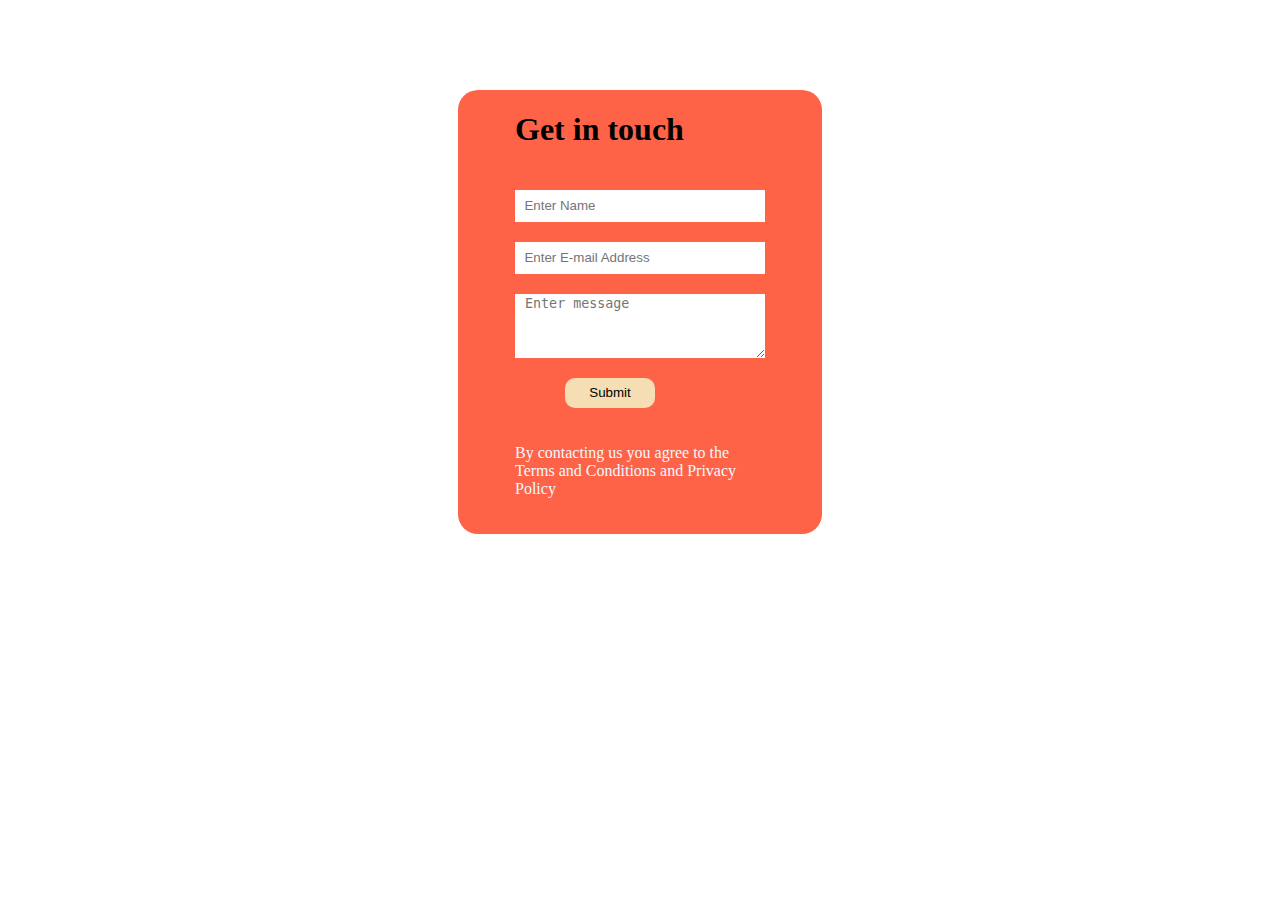
<file: contact.html>
<!DOCTYPE html>
<html lang="en">
<head>
    <meta charset="UTF-8">
    <meta name="viewport" content="width=device-width, initial-scale=1.0">
    <title>contact</title>
    <link rel="stylesheet" href="contact.css">
</head>
<body>
    <section>
        <form action="/action.next">
            <div class="gt">
                <h1>Get in touch</h1>
                <input class="text" type="text" placeholder="  Enter Name" required>
                <input class="text" type="email" placeholder="  Enter E-mail Address" required>
                <textarea rows="4" cols="3" placeholder=" Enter message" required></textarea>
                <button type="submit">Submit</button>
                <p>By contacting us you agree to the Terms and Conditions and Privacy Policy</p>
            </div>
        </form>
    </section>
</body>
</html>
</file>
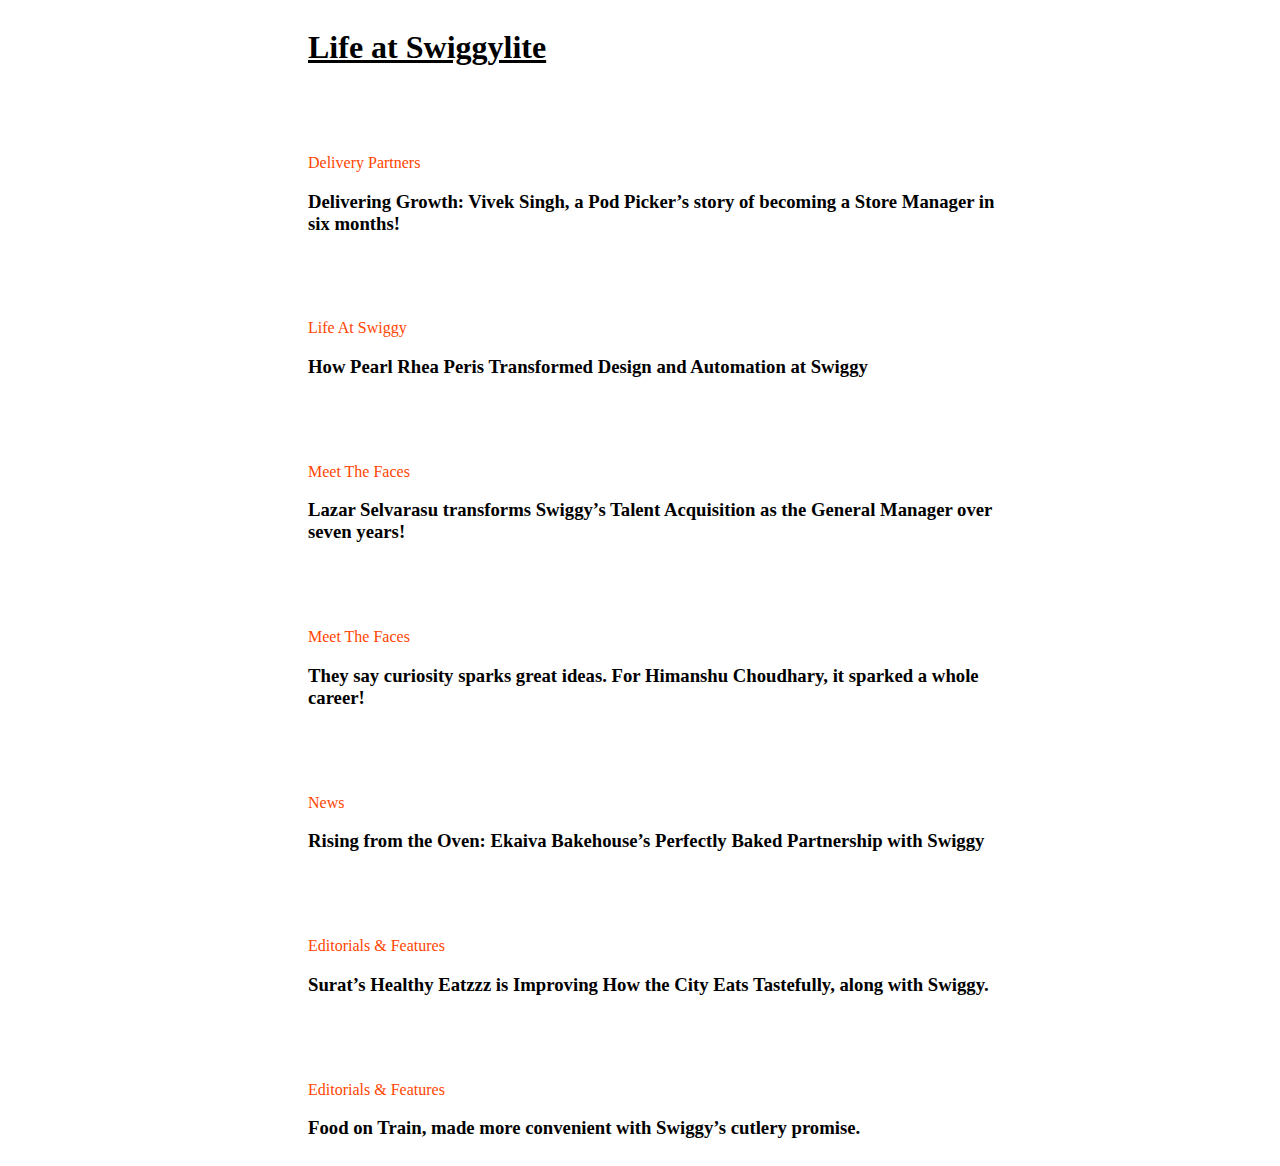
<file: life.html>
<!DOCTYPE html>
<html lang="en">
<head>
    <meta charset="UTF-8">
    <meta name="viewport" content="width=device-width, initial-scale=1.0">
    <title>Life at Swiggylite</title>
    <link rel="stylesheet" href="life.css">
</head>
<body>
    <section>
        <div class="life">
            <h1>Life at Swiggylite</h1>
            <div>
                <p>Delivery Partners</p>
                <h3>Delivering Growth: Vivek Singh, a Pod Picker’s story of becoming a Store Manager in six months!</h3>
            </div>
            <div>
                <p>Life At Swiggy</p>
                <h3>How Pearl Rhea Peris Transformed Design and Automation at Swiggy</h3>
            </div>
            <div>
                <p>Meet The Faces</p>
                <h3>Lazar Selvarasu transforms Swiggy’s Talent Acquisition as the General Manager over seven years!</h3>
            </div>
            <div>
                <p>Meet The Faces</p>
                <h3>They say curiosity sparks great ideas. For Himanshu Choudhary, it sparked a whole career!</h3>
            </div>
            <div>
                <p>News</p>
                <h3>Rising from the Oven: Ekaiva Bakehouse’s Perfectly Baked Partnership with Swiggy</h3>
            </div>
            <div>
                <p>Editorials & Features</p>
                <h3>Surat’s Healthy Eatzzz is Improving How the City Eats Tastefully, along with Swiggy.</h3>
            </div>
            <div>
                <p>Editorials & Features</p>
                <h3>Food on Train, made more convenient with Swiggy’s cutlery promise.</h3>
            </div>
        </div>

    </section>
</body>
</html>
</file>
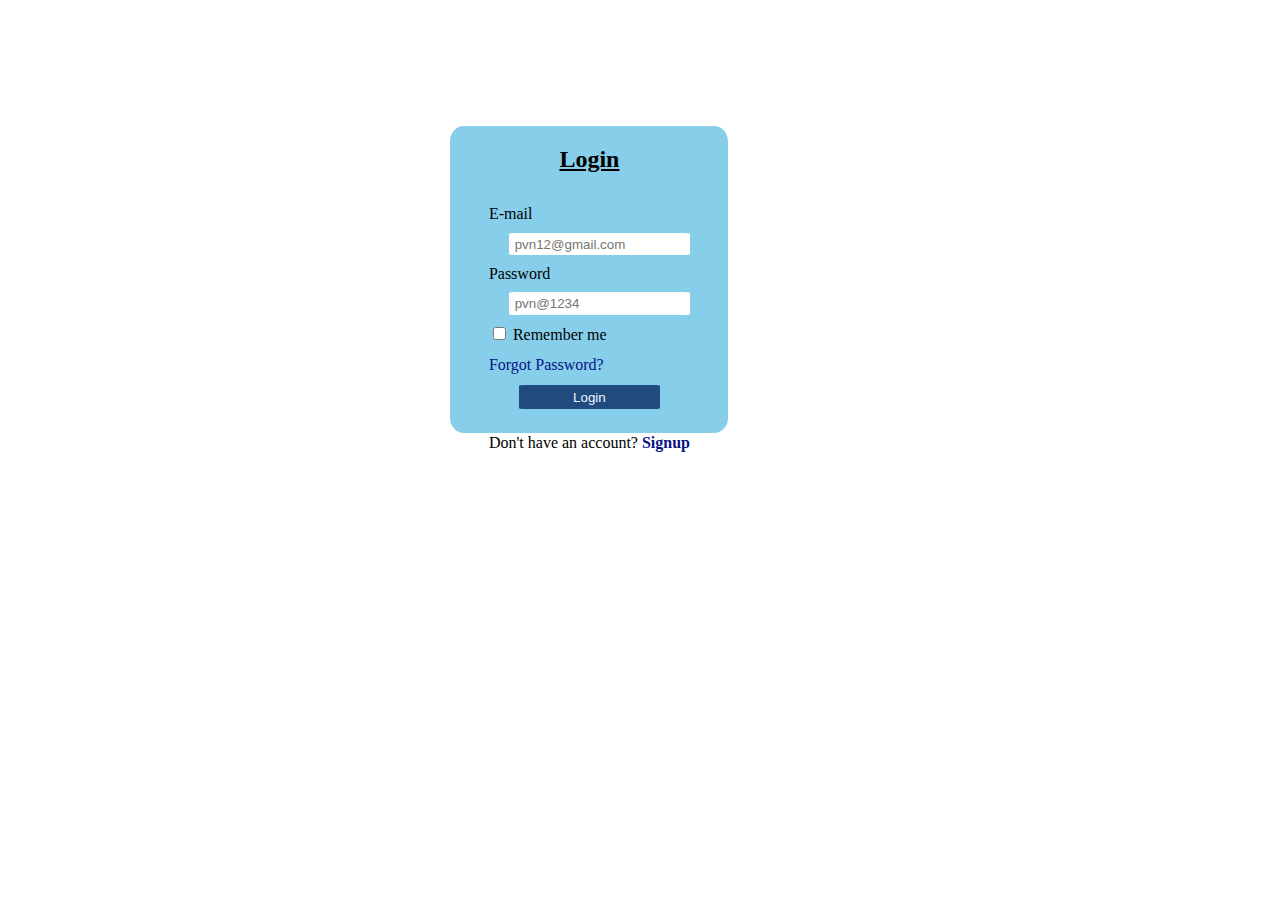
<file: login.html>
<!DOCTYPE html>
<html lang="en">
  <head>
    <meta charset="UTF-8" />
    <meta name="viewport" content="width=device-width, initial-scale=1.0" />
    <title>login</title>
    <link rel="stylesheet" href="login.css" />
  </head>
  <body>
    <div>
      <form class="form"  action="index.html">
        <h2><u>Login</u></h2>        
        <label for="username">E-mail</label>
        <input class="in" type="Email" text="mail" placeholder=" pvn12@gmail.com" required >
        <label for="password">Password</label>
        <input class="in" type="password" text="password" placeholder=" pvn@1234" required >
          <label><input type="checkbox"  name="Remember" required> Remember me</label>
          

        <a href="forgot.html">Forgot Password?</a>
        <button type="submit">Login</button>
        
        <p>Don't have an account? <a href="signup.html"><b>Signup</b></a></p>

      </form>

    </div>
  </body>
</html>
</file>
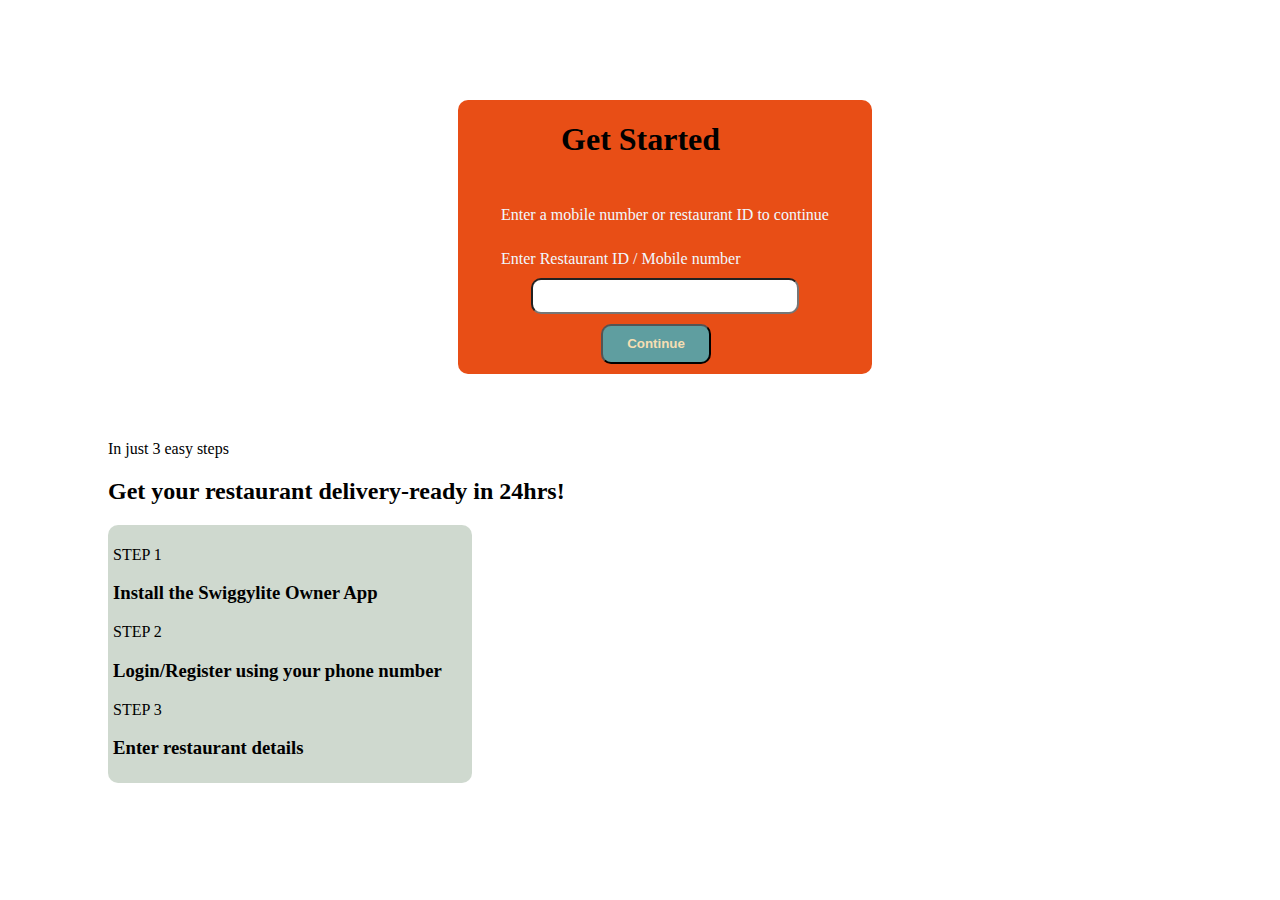
<file: partner.html>
<!DOCTYPE html>
<html lang="en">
<head>
    <meta charset="UTF-8">
    <meta name="viewport" content="width=device-width, initial-scale=1.0">
    <title>partner</title>
    <link rel="stylesheet" href="partner.css">
</head>
<body>
   <section>
        <form onsubmit="return validateForm()" action="/action_page">
            <div class="par">
                <h1>Get Started</h1>
                <p>Enter a mobile number or restaurant ID to continue</p>
                <label>Enter Restaurant ID / Mobile number</label>
                <input class="te" type="text" required>
                <button class="bt" type="submit">Continue</button>
            </div>
            <div class="div">
                <div>
                    <p>In just 3 easy steps</p>
                    <h2>Get your restaurant delivery-ready in 24hrs!</h2>
                </div>
                <div class="d1">
                    <p>STEP 1</p>
                    <h3>Install the Swiggylite Owner App</h3>
                    <p>STEP 2</p>
                    <h3>Login/Register using your phone number</h3>
                    <p>STEP 3</p>
                    <h3>Enter restaurant details</h3>
                </div>
            </div>
        </form>
   </section>
</body>
</html>
</file>
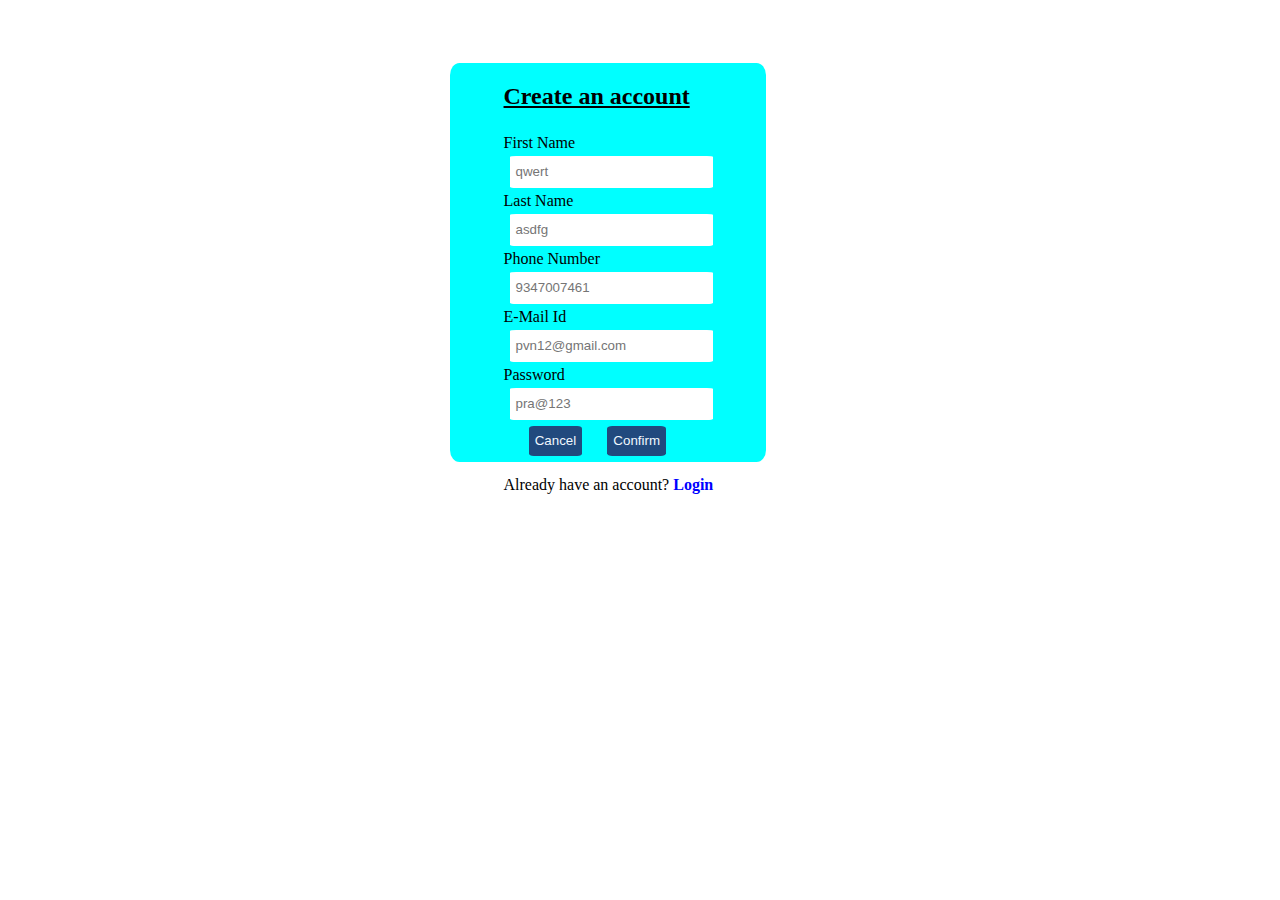
<file: signup.html>
<!DOCTYPE html>
<html lang="en">
<head>
    <meta charset="UTF-8">
    <meta name="viewport" content="width=device-width, initial-scale=1.0">
    <title>Create an account</title>
    <link rel="stylesheet" href="signup.css" />
</head>
<body>
    <section>
        <div >
            <form class="cat"  action="login.html">
                <h2><u>Create an account</u></h2>
                <label>First Name</label> 
                <input class="in" type="text" text="text" placeholder=" qwert" required >
                <label>Last Name</label>
                <input class="in" type="text" text="text" placeholder=" asdfg" required >
                <label>Phone Number</label>    
                <input class="in" type="tel" pattern="[0-9]{10}" placeholder=" 9347007461" required maxlength="10">
                <label>E-Mail Id</label>
                <input class="in" type="email" text="email" placeholder=" pvn12@gmail.com" required  >
                <lavel for="user-password">Password</lavel>
                <input class="in" type="password" id="user-password" placeholder=" pra@123" required minlength="8" > 
                
                <div id="dt">
                    <button class="can">Cancel</button>
                    <button class="con" type="submit">Confirm</button>
                </div>
                <div>
                    <p>Already have an account? <a href="login.html" id="log"><b>Login</b></a></p>
                </div>
            
            </form>

        </section>


</body>
</html>
</file>
<file: contact.css>
.gt{
    display: grid;
    justify-content: center;
    align-items: center;
    gap: 20px;
    background-color: tomato;
    margin-top: 90px;
    margin-left: 450px;
    margin-right: 450px;
    border-radius: 20px;
    padding-bottom: 20px;
}
button{
    background-color: wheat;
    height: 30px;
    width: 90px;
    border-radius: 10px;
    border: none;
    margin-left: 50px;

}
.gt p{
    width: 250px;
    color: aliceblue;
    font-size: medium;
}
.text{
    height: 30px;
    outline: none; 
    border: none;
    
}

textarea{
    outline: none; 
    border: none;
}
</file>
<file: life.css>
.life{
    display: grid;
    justify-content: center;
    gap: 50px;
    width: 700px;
    margin-left: 300px;
}
h3{
    font-weight: bold;
}
h1{
    text-decoration: underline;
}

p{
    color: orangered;
}
</file>
<file: login.css>
.form h2{
    display: flex;
    justify-content: center;
    align-items: center;
    
}

.form {
    display: grid;
    justify-content: center;
    align-items: center;
    gap: 5%;
    background-color:skyblue;
    margin-left: 35%;
    border-radius: 5%;
    padding-bottom: 5%;
    margin-top: 10%;
    margin-right: 43%;
}

a{
    text-decoration: none;
    color: rgb(9, 19, 133);
}
button{
    background-color:rgb(33, 74, 126);
    border-radius: 4%;
    margin-top: 1%;
    color: aliceblue;
    height: 130%;
    width: 70%;
    margin-left: 15%;
    border: none;
    outline: none;
}

.in{
    outline: none; 
    border: none;
    height: 120%;
    margin-left: 10%;
    border-radius: 5%;
}

@media (max-width:768px) {
    .form{
        flex-direction: column;
        text-align: center;
        align-items: center;
        padding-right: 20px;
    }
    .in{
        flex-direction: column;
        text-align: center;
        /* width: 100px; */
    }
}

@media (max-width:325px) {
    .form{
        flex-direction: column;
        text-align: center;
        margin: auto;
        padding-bottom: 45px;
    }
    .in{
        flex-direction: column;
        text-align: center;
        /* width: 100px; */
    }
}
</file>
<file: partner.css>
.par{
    display: grid;
    justify-content: center;
    align-items: center;
    gap: 10px;
    background-color:rgba(231, 72, 14, 0.968);
    margin-top: 100px;
    margin-left: 450px;
    margin-right: 400px;
    border-radius: 10px;
    padding-bottom: 10px;
    color: aliceblue;
}

h1{
    margin-left: 60px;
    color: black;
}
.te{
    margin-left:30px ;
    margin-right: 30px;
    border-radius: 10px;
    height: 30px;
}
.bt{
    background-color: cadetblue;
    border-radius: 10px;
    height: 40px;
    width: 110px;
    color: wheat;
    font-weight: bolder;
    margin-left: 100px;
}

.div{
    display: grid;
    margin-left: 100px;
    margin-top: 50px;
}
h2{
    font-weight: bold;
}
.d1{
   background: rgba(97, 129, 97, 0.3);
    margin-right: 800px;
    border-radius: 10px;
    padding: 5px;
    /* opacity: 0.3; */
}
</file>
<file: signup.css>
.h2{
    display: center;
    justify-content: center;
    align-items: center;

    
}

.cat{
    display: grid;
    justify-content: center;
    align-items: center;
    background-color:aqua;
    margin-left: 35%;
    width: 25%;
    /* margin-top: 200px; */
    gap: 1%;   
    /* padding-bottom: 1%; */
    border-radius: 3%;
    margin-top: 5%;
}

button{
    border-radius: 9%;
    margin-top: 1%;
    height: 30px;
    outline: none;
    border: none;
    
}
#dt{
    display: flex;
    
}
.can{
    margin-left: 5%;
    background-color:rgb(33, 74, 126);
    color: aliceblue;
    margin-left: 12%;
}

.con{
    margin-left:12% ;
    background-color:rgb(33, 74, 126);
    color: aliceblue;
}

.sec{
    display: flex;
}

#log{
    text-decoration-line: none;
    color:blue;
}

.in{
    outline: none; 
    border: none;
    margin-left: 3%;
    height: 30px;
    border-radius: 3%;
}

@media (max-width:768px) {
   .cat{
    padding-left: 5%;
    padding-right: 5%;

   }
   
    
}
</file>
